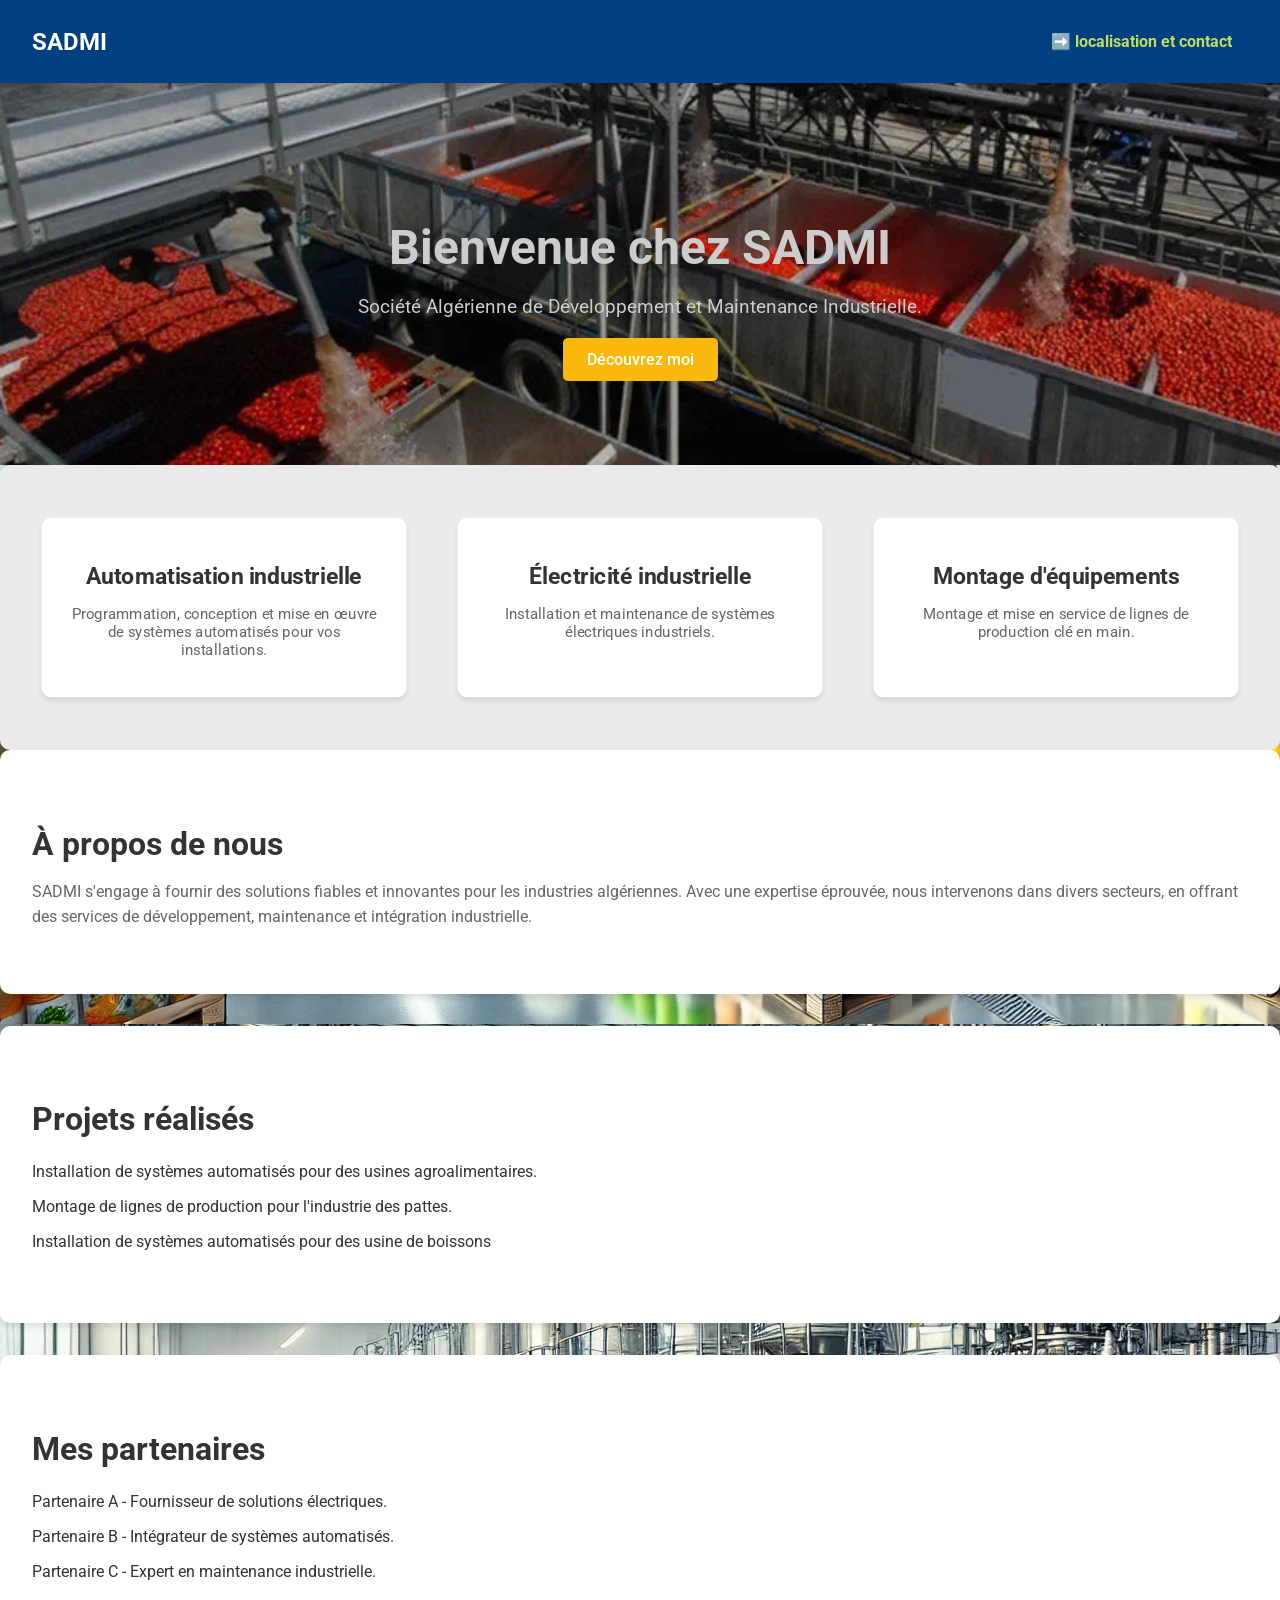
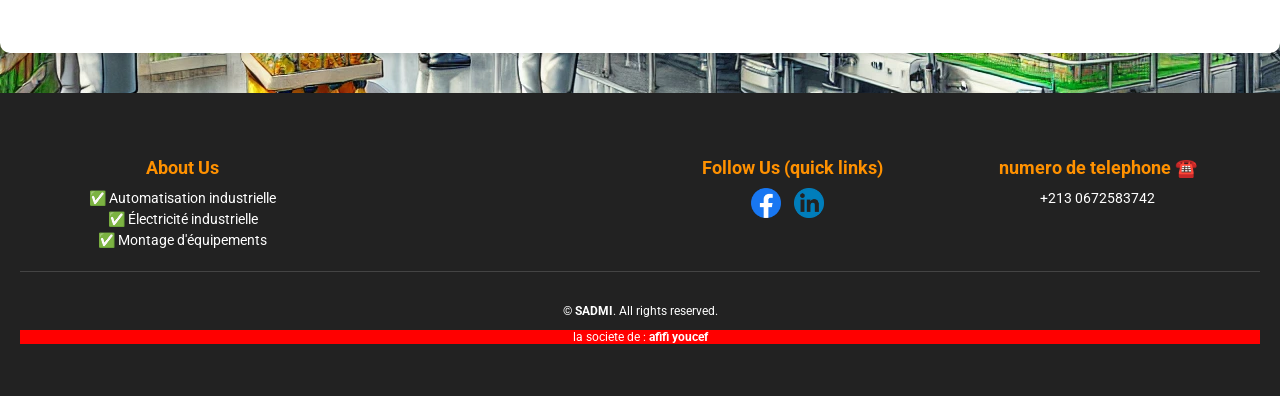
<file: khali youcef/index.html>
<!DOCTYPE html>
<html lang="fr">
<head>
    <meta charset="UTF-8">
    <meta name="viewport" content="width=device-width, initial-scale=1.0">
    <title>SADMI : Société Algérienne de Développement et Maintenance Industrielle</title>
    <link href="https://fonts.googleapis.com/css2?family=Roboto:wght@400;500;700&display=swap" rel="stylesheet">
    <script src="https://cdnjs.cloudflare.com/ajax/libs/gsap/3.12.2/gsap.min.js"></script>
    <style>

        
        body {
            margin: 0;
            font-family: 'Roboto', sans-serif;
            color: #333;
            background-color: #f4f4f4;
            overflow-x: hidden;
             background: url(usine.jpg);
        }
        header {
            background-color: #004080;
            color: white;
            padding: 1rem 2rem;
            display: flex;
            justify-content: space-between;
            align-items: center;
            position: sticky;
            top: 0;
            z-index: 1000;
            box-shadow: 0 4px 6px rgba(0, 0, 0, 0.1);
        }
        header .logo {
            font-size: 1.5rem;
            font-weight: 700;
        }
        header nav ul {
            list-style: none;
            padding: 0;
            display: flex;
        }
        header nav ul li {
            margin: 0 1rem;
        }
        header nav ul li a {
            color: rgb(197, 219, 98);
            text-decoration: none;
            font-weight: 500;



            
        }
        header nav ul li a:hover {
            text-decoration: underline;
        }
        .hero {
            background: url('hi.jpg') no-repeat center center/cover;
            background-image: url(hl.jpg);
            text-align: center;
            padding: 6rem 2rem;
            position: relative;
        }
        .hero h1 {
            font-size: 3rem;
            margin-bottom: 1rem;
            opacity: 0;
            transform: translateY(30px);
            color: #ccc;
        }
        .hero p {
            font-size: 1.2rem;
            margin-bottom: 2rem;
            opacity: 0;
            transform: translateY(30px);
            color: #ccc;
        }
        .hero a {
            background-color: #fab90a;
            color: white;
            padding: 0.75rem 1.5rem;
            text-decoration: none;
            font-weight: 500;
            border-radius: 5px;
            opacity: 0;
            transform: translateY(30px);
        }
        .hero a:hover {
            background-color: #d89a06;
        }
        .services, .about, .projects, .partners, .contact {
            padding: 3rem 2rem;
        }
        .services {
            display: grid;
            grid-template-columns: repeat(auto-fit, minmax(300px, 1fr));
            gap: 2rem;
            background: #eaeaea;
            border-radius: 10px;
        }
        .service {
            background: white;
            padding: 1.5rem;
            border-radius: 10px;
            box-shadow: 0 4px 6px rgba(0, 0, 0, 0.1);
            text-align: center;
            transform: scale(0.95);
            transition: transform 0.3s ease;
        }
        .service:hover {
            transform: scale(1);
        }
        .service h3 {
            font-size: 1.5rem;
            margin-bottom: 1rem;
        }
        .service p {
            font-size: 1rem;
            color: #666;
        }
        .about, .projects, .partners {
            background-color: #fff;
            border-radius: 10px;
            box-shadow: 0 4px 6px rgba(0, 0, 0, 0.1);
            margin-bottom: 2rem;
            opacity: 0;
            transform: translateY(30px);
        }
        .about h2, .projects h2, .partners h2, .contact h2 {
            font-size: 2rem;
            margin-bottom: 1rem;
        }
        .about p, .projects p, .partners p {
            font-size: 1rem;
            line-height: 1.6;
            color: #666;
        }
        .projects ul, .partners ul {
            list-style: none;
            padding: 0;
        }
        .projects ul li, .partners ul li {
            padding: 0.5rem 0;
            font-size: 1rem;
            color: #333;
        }
        .contact {
            background-color: #f4f4f4;
            text-align: center;
        }
        .contact form {
            max-width: 500px;
            margin: 0 auto;
        }
        .contact form input, .contact form textarea, .contact form button {
            width: 100%;
            padding: 0.75rem;
            margin-bottom: 1rem;
            border: 1px solid #ccc;
            border-radius: 5px;
        }
        .contact form button {
            background-color: #004080;
            color: white;
            border: none;
            cursor: pointer;
        }
        .contact form button:hover {
            background-color: #003060;
        }
    
        .footer {
    background-color: #222;
    color: #fff;
    padding: 40px 20px;
    margin-top: 40px;
    font-size: 14px;
    text-align: center;
}

.footer-container {
    display: flex;
    justify-content: space-between;
    flex-wrap: wrap;
    max-width: 1200px;
    margin: 0 auto;
    gap: 20px;
}

.footer-section {
    flex: 1;
    min-width: 200px;
}

.footer-section h4 {
    font-size: 18px;
    margin-bottom: 10px;
    color: #ff9100;
}

.footer-section p,
.footer-section ul {
    margin: 0;
    line-height: 1.5;
}

.footer-section ul {
    list-style: none;
    padding: 0;
}

.footer-section ul li {
    margin-bottom: 8px;
}

.footer-section ul li a {
    color: #fff;
    text-decoration: none;
    transition: color 0.3s;
}

.footer-section ul li a:hover {
    color: #ff9100;
}

.social { 
    width: 30px; height: 30px;
    margin-right: 10px;
}


.footer-bottom {
    border-top: 1px solid #444;
    padding-top: 20px;
    margin-top: 20px;
    font-size: 12px;
}
.socials{
   border: none;
   box-shadow: none;
   width: 30px; height: 30px;
    margin-right: 10px;

}

  .lpo{
    background-color: red;
  } 

   
   </style>
</head>
<body>
    <header>
        <div class="logo">SADMI</div>
        <nav>
            <ul>
                <li><a href="contactp.html" img src=""><strong> ➡️  localisation et contact</strong></a></li>

            </ul>
        </nav>
    </header>
     
    <section class="hero" >
        <h1>Bienvenue chez SADMI</h1>
        <p>Société Algérienne de Développement et Maintenance Industrielle.</p>
        <a href="dec.html">Découvrez moi </a>
    </section>

    <section id="services" class="services">
        <div class="service">
            <h3>Automatisation industrielle</h3>
            <p>Programmation, conception et mise en œuvre de systèmes automatisés pour vos installations.</p>
        </div>
        <div class="service">
            <h3>Électricité industrielle</h3>
            <p>Installation et maintenance de systèmes électriques industriels.</p>
        </div>
        <div class="service">
            <h3>Montage d'équipements</h3>
            <p>Montage et mise en service de lignes de production clé en main.</p>
        </div>
    </section>

    <section id="about" class="about">
        <h2>À propos de nous</h2>
        <p>SADMI s'engage à fournir des solutions fiables et innovantes pour les industries algériennes. Avec une expertise éprouvée, nous intervenons dans divers secteurs, en offrant des services de développement, maintenance et intégration industrielle.</p>
    </section>

    <section id="projects" class="projects">
        <h2>Projets réalisés</h2>
        <ul>
            <li>Installation de systèmes automatisés pour des usines agroalimentaires.</li>
            <li>Montage de lignes de production pour l'industrie des pattes.</li>
            <li>Installation de systèmes automatisés pour des usine de boissons</li>
        </ul>
    </section>

    <section id="partners" class="partners">
        <h2>Mes partenaires</h2>
        <ul>
            <li>Partenaire A - Fournisseur de solutions électriques.</li>
            <li>Partenaire B - Intégrateur de systèmes automatisés.</li>
            <li>Partenaire C - Expert en maintenance industrielle.</li>
        </ul>
    </section>

   
</section>
<footer class="footer">
    <div class="footer-container">
        <div class="footer-section">
            <h4>About Us </h4>
            <p> ✅ Automatisation industrielle </p>
             <p> ✅ Électricité industrielle</p>
              <p> ✅ Montage d'équipements</p>
            </div>
        <div class="footer-section">
            <h4></h4>
            <ul>
                <li><a href="#home"></a></li>
                <li><a href="#categories"></a></li>
                <li><a href="#contact"></a></li>
            </ul>
        </div>
        <div class="footer-section">
            <h4>Follow Us (quick links)</h4>
            <div class="social-icons">
                <a href="#facebook"><img class="social" src="face.jpg"></a>
                <a href="#linked in"><img class="socials" src="lind.jpg"></a>
                
            </div>
        </div>
    
        <div class="footer-section">
            <h4>numero de telephone ☎️</h4>
            <div class="social-icons">
                <p>+213 0672583742</p>
                
            </div>
        </div>
    </div>
    <div class="footer-bottom">
         
        
        <p>&copy; <strong>SADMI</strong>. All rights reserved.</p>
        <p class="lpo">la societe de : <strong>afifi youcef</strong></p>
    </div>
</footer>
   


    <script>
        // GSAP Animations
        gsap.fromTo(".hero h1", {opacity: 0, y: 30}, {opacity: 1, y: 0, duration: 1, delay: 0.5});
        gsap.fromTo(".hero p", {opacity: 0, y: 30}, {opacity: 1, y: 0, duration: 1, delay: 1});
        gsap.fromTo(".hero a", {opacity: 0, y: 30}, {opacity: 1, y: 0, duration: 1, delay: 1.5});

        gsap.utils.toArray(".about, .projects, .partners").forEach((section, i) => {
            gsap.fromTo(section, {opacity: 0, y: 30}, {
                opacity: 1,
                y: 0,
                duration: 1,
                delay: 0.2 + i * 0.3,
                scrollTrigger: {
                    trigger: section,
                    start: "top 80%"
                }
            });
        });
    </script>
</body>
</html>
</file>
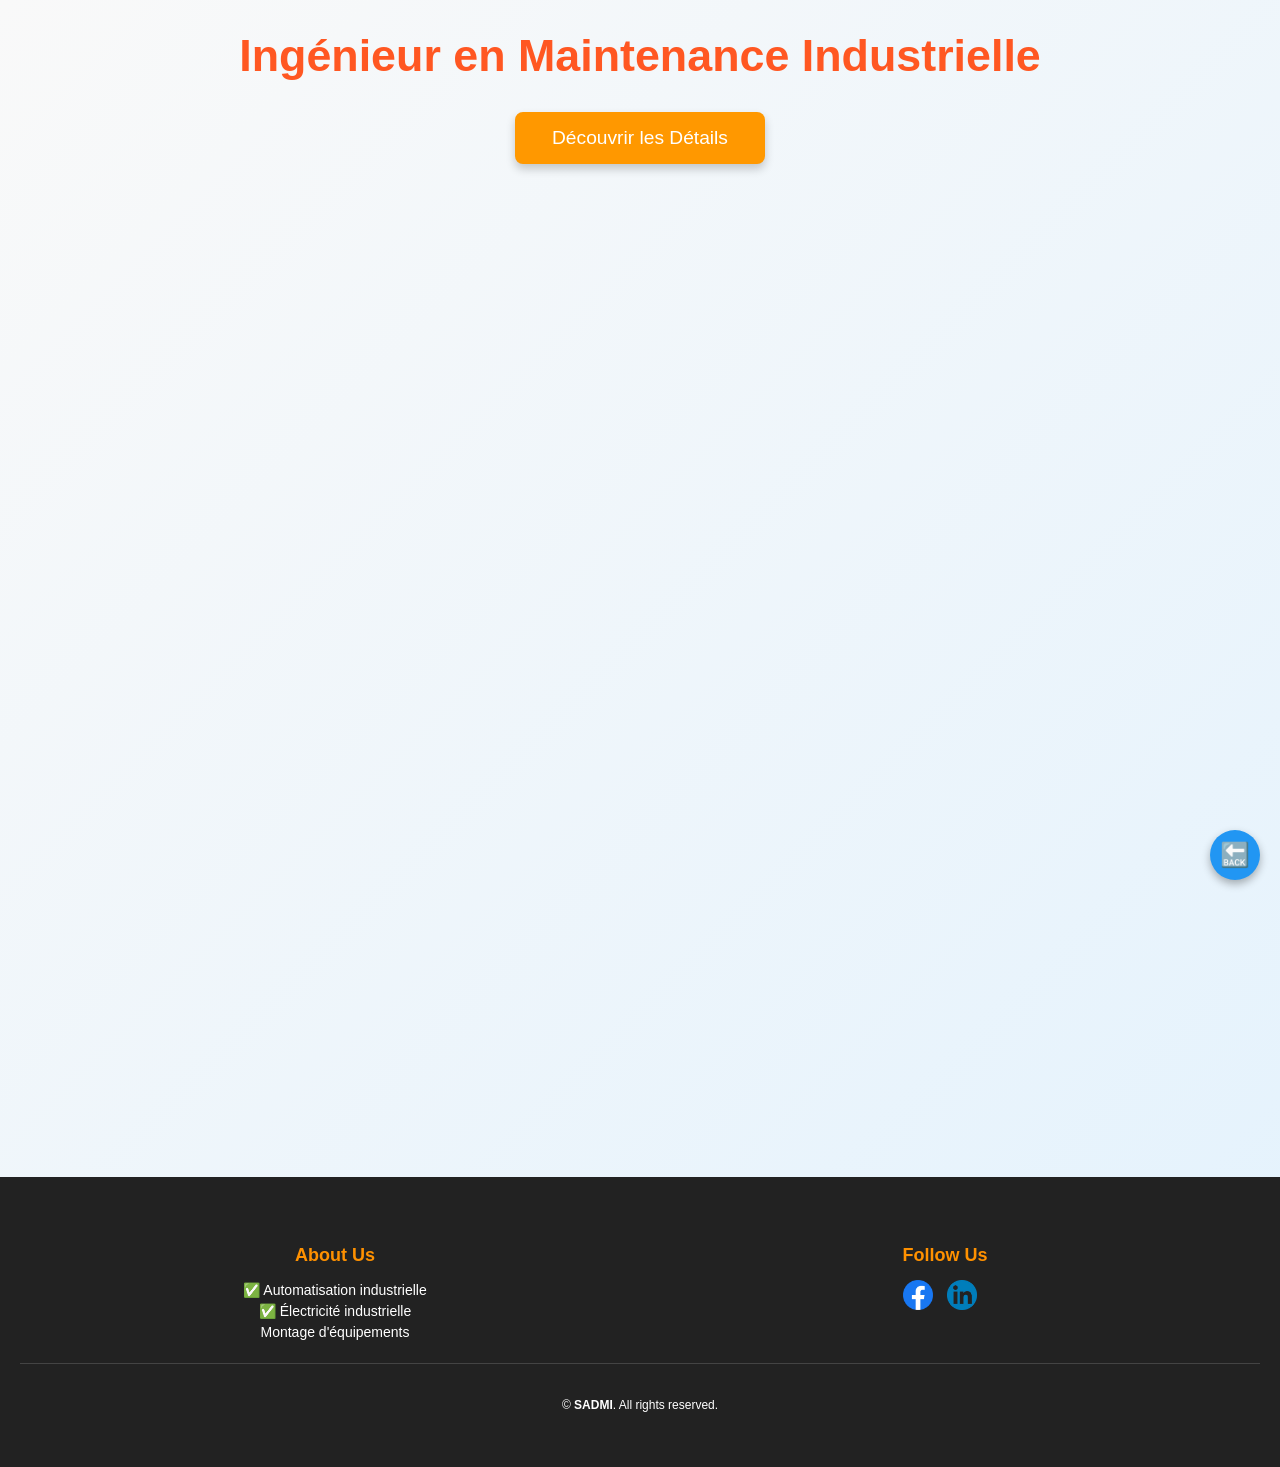
<file: khali youcef/dec.html>
<!DOCTYPE html>
<html lang="fr">
<head>
    <meta charset="UTF-8">
    <meta name="viewport" content="width=device-width, initial-scale=1.0">
    <title>Ingénieur en Maintenance Industrielle</title>
    <style>
        body {
            font-family: 'Arial', sans-serif;
            line-height: 1.6;
            margin: 0;
            padding: 0;
            background: linear-gradient(135deg, #f9f9f9, #e3f2fd);
            color: #333;
            overflow-x: hidden;
        }
        h1 {
            text-align: center;
            font-size: 2.8rem;
            margin: 20px 0;
            color: #ff5722;
            animation: fadeIn 1.5s ease-in-out;
        }
        h2 {
            font-size: 1.8rem;
            color: #2196f3;
            margin-bottom: 10px;
            position: relative;
        }
        h2::after {
            content: "";
            display: block;
            width: 50px;
            height: 4px;
            background-color: #ff5722;
            margin-top: 5px;
            animation: slideIn 1s ease-out;
        }
        .section {
            margin: 20px auto;
            padding: 20px;
            background: #ffffff;
            border-radius: 15px;
            box-shadow: 0 5px 15px rgba(0, 0, 0, 0.1);
            transform: translateX(100%);
            opacity: 0;
        }
        ul {
            list-style: none;
            padding: 0;
        }
        ul li {
            margin: 10px 0;
            padding-left: 10px;
            position: relative;
            opacity: 0;
            transform: translateX(-50px);
        }
        ul li::before {
            content: "✔";
            color: #4caf50;
            font-weight: bold;
            margin-right: 10px;
        }
        .button {
            display: block;
            width: 250px;
            margin: 20px auto;
            padding: 15px;
            text-align: center;
            color: #fff;
            background-color: #ff9800;
            border: none;
            border-radius: 8px;
            cursor: pointer;
            font-size: 1.2rem;
            box-shadow: 0 5px 10px rgba(0, 0, 0, 0.2);
            transition: all 0.3s ease;
        }
        .button:hover {
            background-color: #f57c00;
            transform: scale(1.05);
        }

        .bottom-button {
            position: fixed;
            bottom: 20px;
            right: 20px;
            background-color: #2196f3;
            color: #ffffff;
            border: none;
            border-radius:50% ;
            width: 50px;
            height: 50px;
            display: flex;
            align-items: center;
            justify-content: center;
            cursor: pointer;
            box-shadow: 0 4px 8px rgba(0, 0, 0, 0.3);
            font-size: 1.5rem;
            transition: all 0.3s ease;
        }
        .bottom-button:hover {
            background-color: #1976d2;
            transform: scale(1.1);
        }

        /* Animations */
        @keyframes fadeIn {
            from {
                opacity: 0;
            }
            to {
                opacity: 1;
            }
        }
        @keyframes slideIn {
            from {
                width: 0;
            }
            to {
                width: 50px;
            }
        }
        @keyframes slideFromRight {
            from {
                opacity: 0;
                transform: translateX(100%);
            }
            to {
                opacity: 1;
                transform: translateX(0);
            }
        }
        @keyframes slideFromLeft {
            from {
                opacity: 0;
                transform: translateX(-50px);
            }
            to {
                opacity: 1;
                transform: translateX(0);
            }
        }
   
    .footer {
    background-color: #222;
    color: #fff;
    padding: 40px 20px;
    margin-top: 40px;
    font-size: 14px;
    text-align: center;
}

.footer-container {
    display: flex;
    justify-content: space-between;
    flex-wrap: wrap;
    max-width: 1200px;
    margin: 0 auto;
    gap: 20px;
}

.footer-section {
    flex: 1;
    min-width: 200px;
}

.footer-section h4 {
    font-size: 18px;
    margin-bottom: 10px;
    color: #ff9100;
}

.footer-section p,
.footer-section ul {
    margin: 0;
    line-height: 1.5;
}

.footer-section ul {
    list-style: none;
    padding: 0;
}

.footer-section ul li {
    margin-bottom: 8px;
}

.footer-section ul li a {
    color: #fff;
    text-decoration: none;
    transition: color 0.3s;
}

.footer-section ul li a:hover {
    color: #ff9100;
}

.social { 
    width: 30px; height: 30px;
    margin-right: 10px;
}


.footer-bottom {
    border-top: 1px solid #444;
    padding-top: 20px;
    margin-top: 20px;
    font-size: 12px;
}
.socials{
   border: none;
   box-shadow: none;
   width: 30px; height: 30px;
    margin-right: 10px;

}
   
   

   
   </style>
</head>
<body>
    <h1>Ingénieur en Maintenance Industrielle</h1>
    <button class="button" onclick="animateSections()">Découvrir les Détails</button>

    <div class="section" style="animation-delay: 0.2s;">
        <h2>Description Professionnelle</h2>
        <p>
            L’ingénieur en maintenance industrielle joue un rôle clé dans la fiabilité, la durabilité et l’optimisation des équipements industriels.
            Il/elle est chargé(e) d’assurer le bon fonctionnement des machines, d’anticiper les pannes et de garantir la continuité de la production dans un environnement technique exigeant.
        </p>
    </div>

    <div class="section" style="animation-delay: 0.4s;">
        <h2>Missions Principales</h2>
        <h3>Gestion des opérations de maintenance :</h3>
        <ul>
            <li>Élaboration et mise en œuvre des plans de maintenance préventive et corrective.</li>
            <li>Analyse des performances des équipements (suivi des indicateurs tels que le MTBF et le MTTR).</li>
            <li>Coordination des interventions techniques et supervision des équipes.</li>
        </ul>
        <h3>Diagnostic et résolution des pannes :</h3>
        <ul>
            <li>Identification rapide des causes de dysfonctionnement.</li>
            <li>Mise en œuvre des solutions adaptées pour minimiser les arrêts de production.</li>
        </ul>
    </div>

    <div class="section" style="animation-delay: 0.6s;">
        <h2>Compétences Clés</h2>
        <ul>
            <li>Maîtrise des systèmes mécaniques, électriques, hydrauliques et pneumatiques.</li>
            <li>Connaissance approfondie des logiciels de GMAO.</li>
            <li>Capacités d’analyse pour résoudre des problèmes complexes et optimiser les processus.</li>
            <li>Leadership et gestion d’équipes multidisciplinaires.</li>
        </ul>
    </div>

    <!-- Bouton en bas -->
    <button class="bottom-button" onclick="changerpage()">🔙</button>
  <script>
  function changerpage()
{   
    window.location.href="index.html" 
  } 
</script>
    <script>
        function animateSections() {
            const sections = document.querySelectorAll('.section');
            const listItems = document.querySelectorAll('ul li');

            sections.forEach((section, index) => {
                section.style.animation = `slideFromRight 0.8s ease-out ${index * 0.2}s forwards`;
            });

            listItems.forEach((item, index) => {
                setTimeout(() => {
                    item.style.animation = `slideFromLeft 0.5s ease-out forwards`;
                }, index * 100);
            });
        }

        function scrollToTop() {
            window.scrollTo({ top: 0, behavior: 'smooth' });
        }
    </script>


<footer class="footer">
    <div class="footer-container">
        <div class="footer-section">
            <h4>About Us</h4>
            <p> ✅ Automatisation industrielle </p>
             <p> ✅ Électricité industrielle</p>
              <p>Montage d'équipements</p>
            </div>
        
        <div class="footer-section">
            <h4>Follow Us</h4>
            <div class="social-icons">
                <a href="#facebook"><img class="social" src="face.jpg"></a>
                <a href="#linked in"><img class="socials" src="lind.jpg"></a>
               
            </div>
        </div>
    </div>
    <div class="footer-bottom">
         
        
        <p>&copy; <strong>SADMI</strong>. All rights reserved.</p>
    </div>
</footer>

</body>
</html>
</file>
